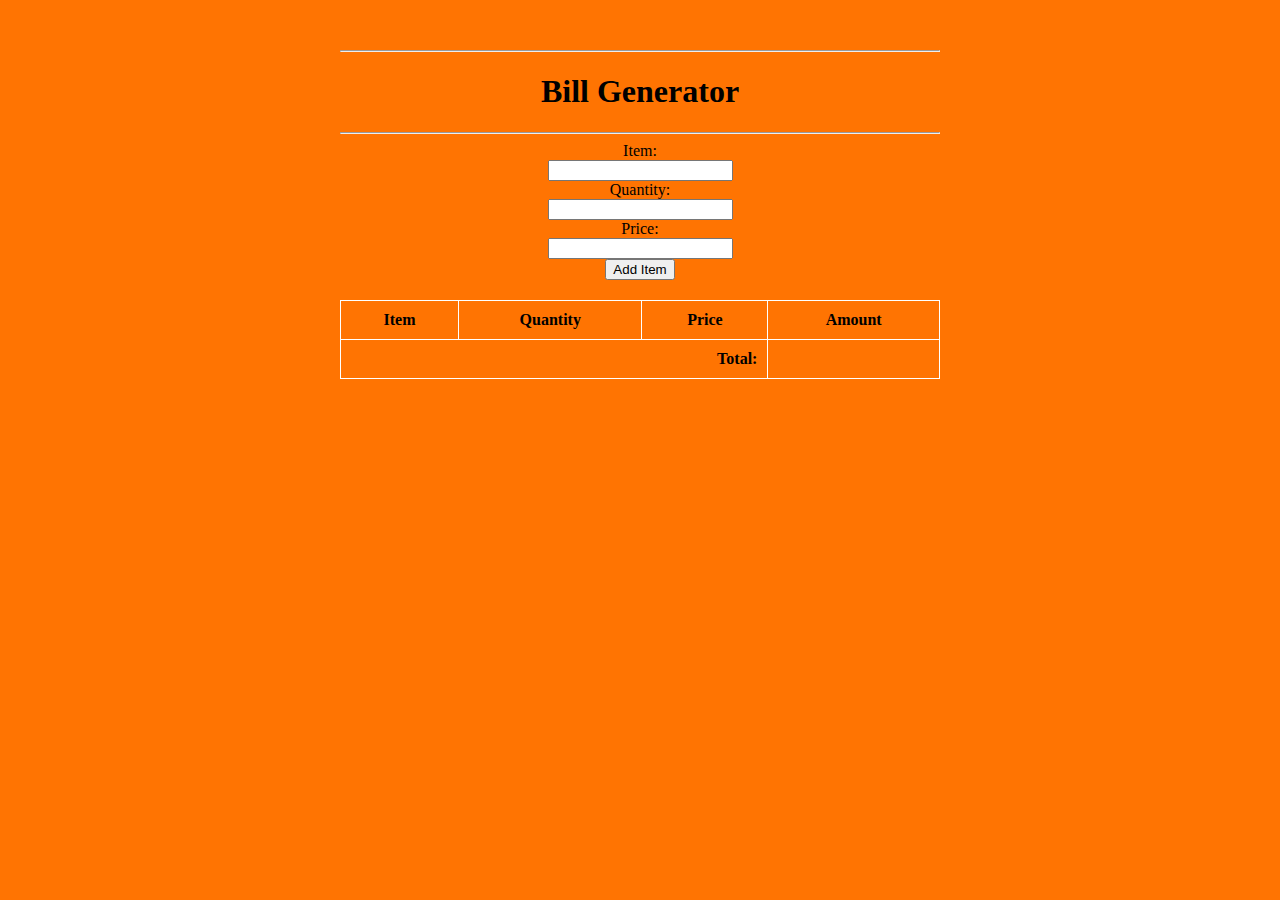
<file: HTML,CSS,JS PROJECT/bill.html>
<!DOCTYPE html>
<html>
  <head>
    <title>Bill Generator</title>
    <link rel="stylesheet" type="text/css" href="bill.css">
  </head>
  <body>
    <div class="container">
      <hr><h1>Bill Generator</h1><hr>
      <form>
        <label for="item">Item:</label><br>
        <input type="text" id="item" name="item" required><br>
        <label for="quantity">Quantity:</label><br>
        <input type="number" id="quantity" name="quantity" required><br>
        <label for="price">Price:</label><br>
        <input type="number" id="price" name="price" required><br>
        <button type="button" onclick="addItem()">Add Item</button>
      </form>
      <table>
        <thead>
          <tr>
            <th>Item</th>
            <th>Quantity</th>
            <th>Price</th>
            <th>Amount</th>
          </tr>
        </thead>
        <tbody id="billTable">
        </tbody>
        <tfoot>
          <tr>
            <td colspan="3">Total:</td>
            <td id="totalAmount"></td>
          </tr>
        </tfoot>
      </table>
    </div>
    <script src="bill.js"></script>
  </body>
</html>
</file>
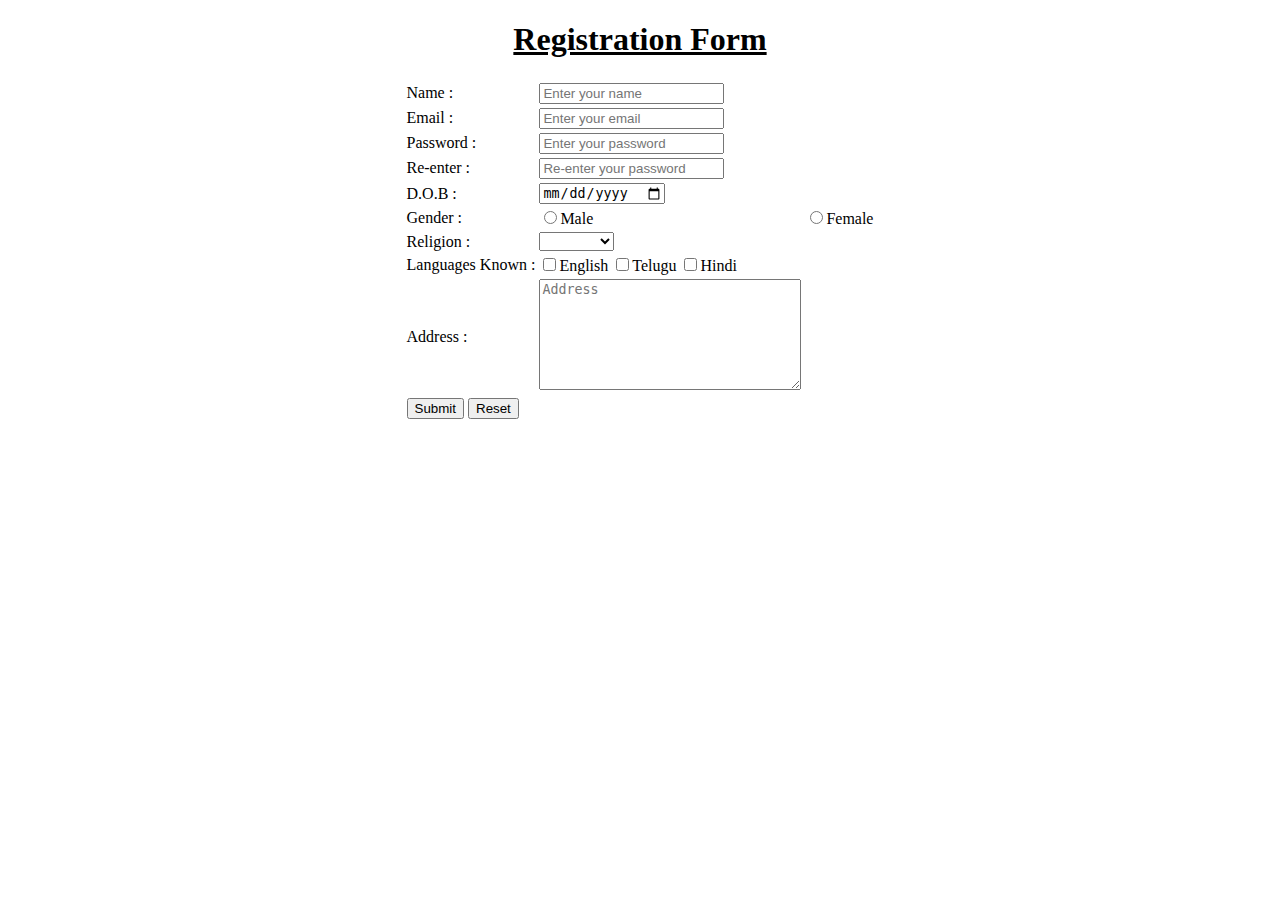
<file: HTML,CSS,JS PROJECT/form.html>
<!DOCTYPE html>
<html>
    <head>
        <title>Registration form</title>
    </head>
    <body>
        <h1 align = "center"><u>Registration Form</u></h1>
        <center>
        <form>
            <table>
                <tr>
                    <td>Name : </td>
                    <td><input type = "text" placeholder = "Enter your name" name = ""></td>
                </tr>
                <tr>
                    <td>Email : </td>
                    <td><input type = "email" placeholder = "Enter your email"></td>
                </tr>
                <tr>
                    <td>Password : </td>
                    <td><input type = "password" placeholder = "Enter your password"</td>
                </tr>
                <tr>
                    <td>Re-enter : </td>
                    <td><input type = "password" placeholder = "Re-enter your password"</td>
                </tr>
                <tr>
                    <td>D.O.B : </td>
                    <td><input type = "date"</td>
                </tr>
                <tr>
                    <td>Gender : </td>
                    <td><input type = "radio" name = "Gender"</td>Male
                    <td><input type = "radio" name = "Gender"</td>Female
                </tr>
                <tr>
                    <td>Religion : </td>
                    <td>
                        <select>
                            <option> </option>
                            <option>Hindu</option>
                            <option>Christian</option>
                            <option>Muslim</option>
                        </select>
                    </td>
                </tr>
                <tr>
                    <td>Languages Known : </td>
                    <td>
                        <input type = "checkbox">English
                        <input type = "checkbox">Telugu
                        <input type = "checkbox">Hindi
                    </td>
                </tr>
                <tr>
                    <td>Address : </td>
                    <td><textarea rows = "7" cols = "30" placeholder = "Address"></textarea></td>
                </tr>
                <tr>
                    <td>
                        <input type =  "submit" name = "submit">
                        <input type = "reset" name = "reset">
                    </td>
                </tr>
            </table>
        </form>
    </center>
    </body>
</html>
</file>
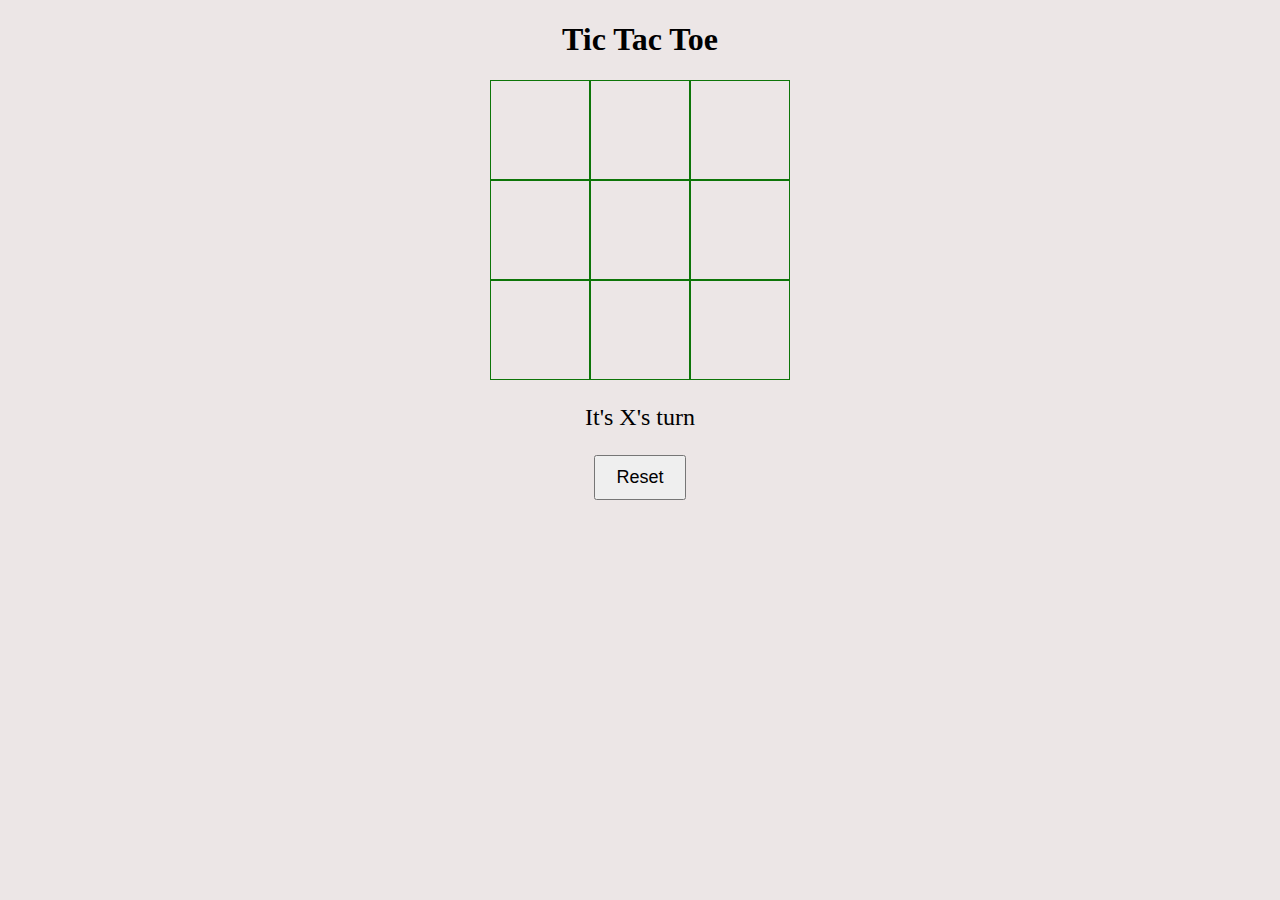
<file: HTML,CSS,JS PROJECT/game.html>
<!DOCTYPE html>
<html>
<head>
	<meta charset="UTF-8">
	<center><h1>Tic Tac Toe</h1></center>
	<link rel="stylesheet" href="game.css">
</head>
<body>
	<div id="board">
		<div class="square"></div>
		<div class="square"></div>
		<div class="square"></div>
		<div class="square"></div>
		<div class="square"></div>
		<div class="square"></div>
		<div class="square"></div>
		<div class="square"></div>
		<div class="square"></div>
	</div>
	<p id="message"></p>
	<button id="reset">Reset</button>
	<script src="game.js"></script>
</body>
</html>
</file>
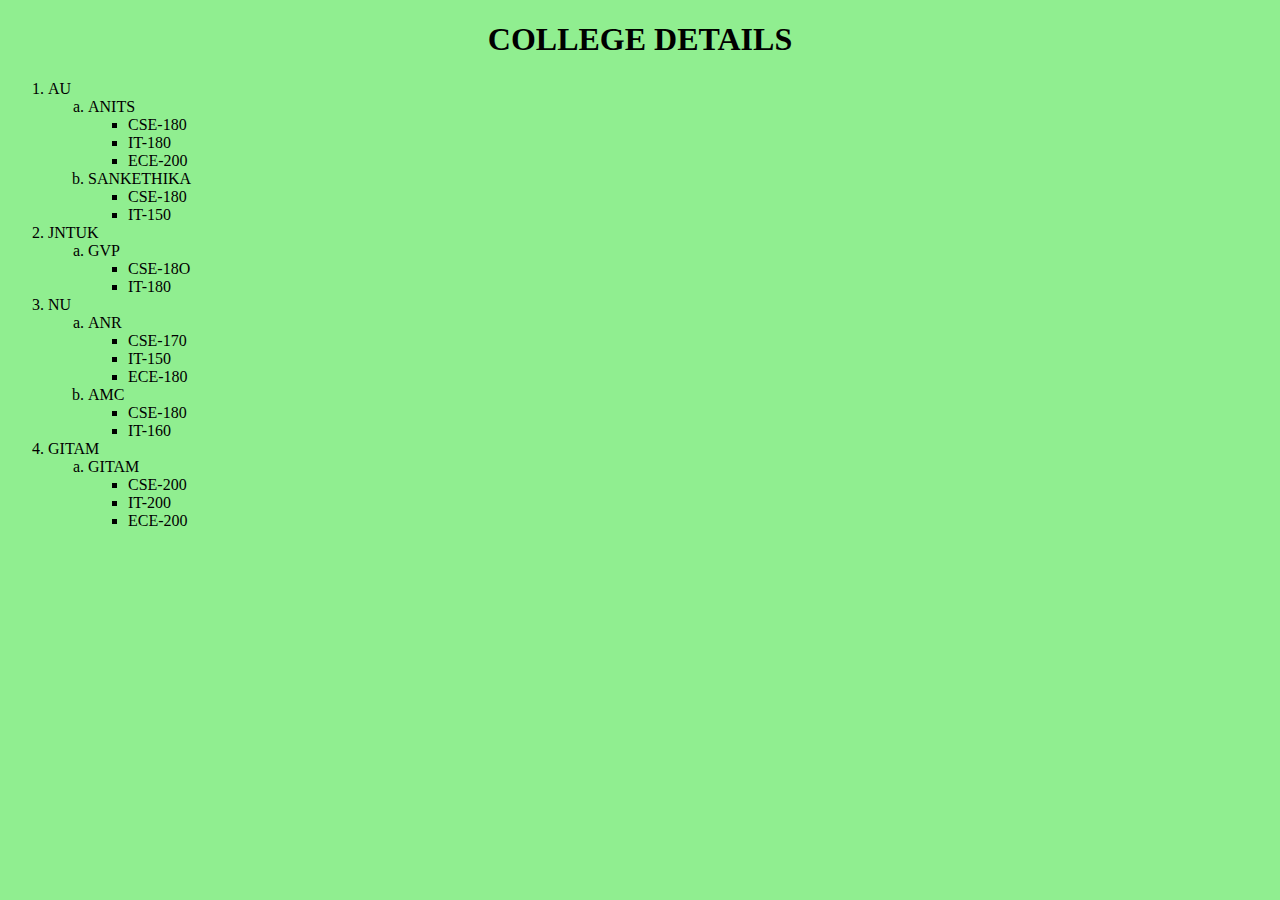
<file: HTML,CSS,JS PROJECT/list.html>
<!DOCTYPE html>
<html>
	<head>
		<title>list</title>
	</head>
	<body bgcolor = "lightgreen">
		<h1 align = "center">COLLEGE DETAILS</h1>
		<ol type = "1">
			<li>AU</li>
				<ol type = "a">
					<li>ANITS</li>
						<ul>
							<li>CSE-180</li>
							<li>IT-180</li>
							<li>ECE-200</li>
						</ul>
					<li>SANKETHIKA</li>
						<ul>
							<li>CSE-180</li>
							<li>IT-150</li>
						</ul>
				</ol>
			<li>JNTUK</li>
				<ol type = "a">
					<li>GVP</li>
						<ul>
							<li>CSE-18O</li>
							<li>IT-180</li>
						</ul>
				</ol>
			<li>NU</li>
				<ol type = "a">
					<li>ANR</li>
						<ul>
							<li>CSE-170</li>
							<li>IT-150</li>
							<li>ECE-180</li>
						</ul>
					<li>AMC</li>
						<ul>
							<li>CSE-180</li>
							<li>IT-160</li>
						</ul>
				</ol>
			<li>GITAM</li>
				<ol type = "a">
					<li>GITAM</li>
						<ul>
							<li>CSE-200</li>
							<li>IT-200</li>
							<li>ECE-200</li>
						</ul>
				</ol>
		</ol>
	</body>
</html>
</file>
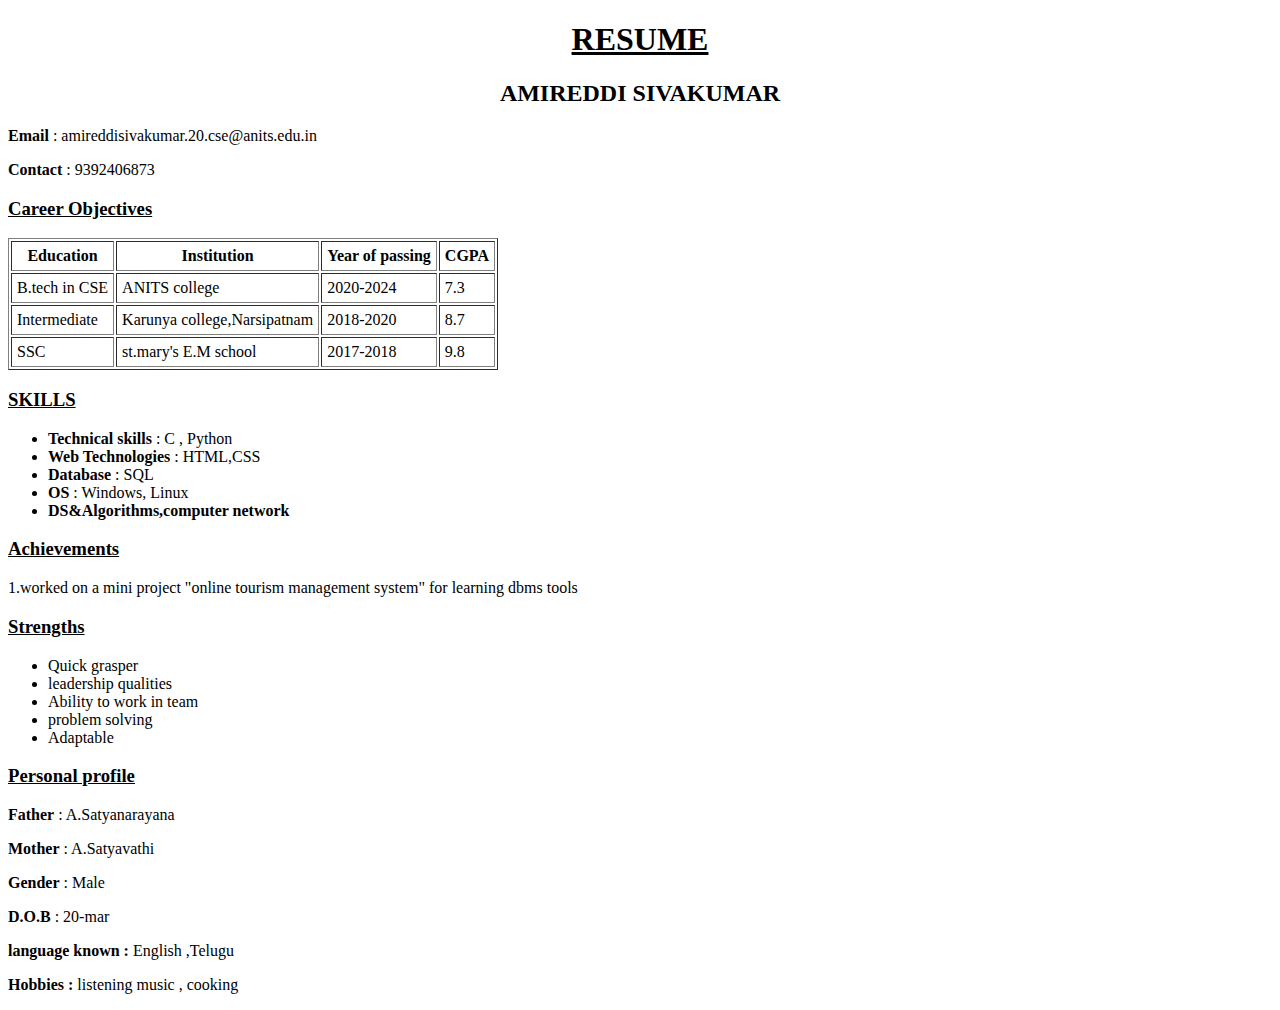
<file: HTML,CSS,JS PROJECT/resume.html>
<!DOCTYPE html>
<html>
    <head>
        <title>RESUME</title>
    </head>
    <body>
	  <!--This html code is about resume -->
        <h1 align = "center"><u>RESUME</u></h1>
        <h2 align = "center">AMIREDDI SIVAKUMAR</h2>
        <p><b>Email</b> : amireddisivakumar.20.cse@anits.edu.in</p>
        <p><b>Contact</b> : 9392406873</p>
        <h3><u>Career Objectives</u></h3>
      
        <table border = "1" cellspacing = "2" cellpadding = "5">
            <tr>
                <th>Education</th>
                <th>Institution</th>
                <th>Year of passing</th>
                <th>CGPA</th>
            </tr>
            <tr>
                <td>B.tech in CSE</td>
                <td>ANITS college</td>
                <td>2020-2024</td>
                <td>7.3</td>
            </tr>
            <tr>
                <td>Intermediate</td>
                <td>Karunya college,Narsipatnam</td>
                <td>2018-2020</td>
                <td>8.7</td>
            </tr>
            <tr>
                <td>SSC</td>
                <td>st.mary's E.M school</td>
                <td>2017-2018</td>
                <td>9.8</td>
            </tr>
        </table>
        <h3><u>SKILLS</u></h3>
        <ul>
            <li><b>Technical skills</b> : C , Python</li>
            <li><b>Web Technologies</b> : HTML,CSS</li>
            <li><b>Database</b> : SQL</li>
            <li><b>OS</b> : Windows, Linux</li>
            <li><b>DS&Algorithms,computer network</b></li>
        </ul>
        <h3><u>Achievements</u></h3>
        <p>1.worked on a mini project "online tourism management system" for learning dbms tools</p>
        <h3><u>Strengths</u></h3>
        <ul>
            <li>Quick grasper</li>
            <li>leadership qualities</li>
            <li>Ability to work in team</li>
            <li>problem solving</li>
            <Li>Adaptable</Li>
        </ul>
        <h3><u>Personal profile</u></h3>
        <p><b>Father</b> : A.Satyanarayana</p>
        <p><b>Mother</b> : A.Satyavathi</p>
        <p><b>Gender</b> : Male</p>
        <p><b>D.O.B</b> : 20-mar</p>
	  <p><b>language known :</b> English ,Telugu</p>
	  <P><b>Hobbies :</b> listening music , cooking</p>
    </body>
</html>
</file>
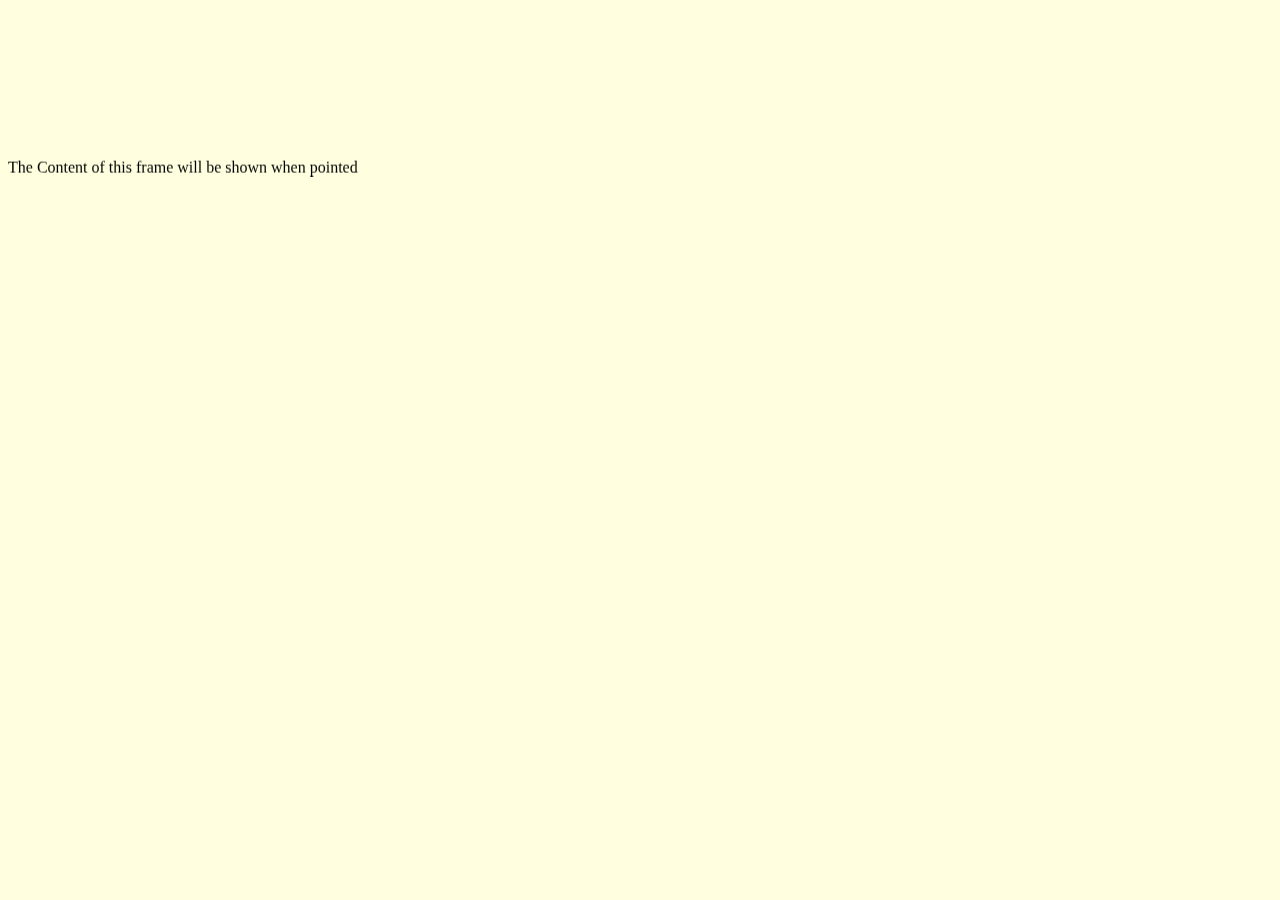
<file: HTML,CSS,JS PROJECT/right.html>
<!DOCTYPE html>
<html>
	<head>
		<title>right</title>
	</head>
	<body bgcolor = "lightyellow">
		<marquee width="60%" direction="up" height="200" align="center">
			The Content of this frame will be shown when pointed
			</marquee>
	</body>
</html>
</file>
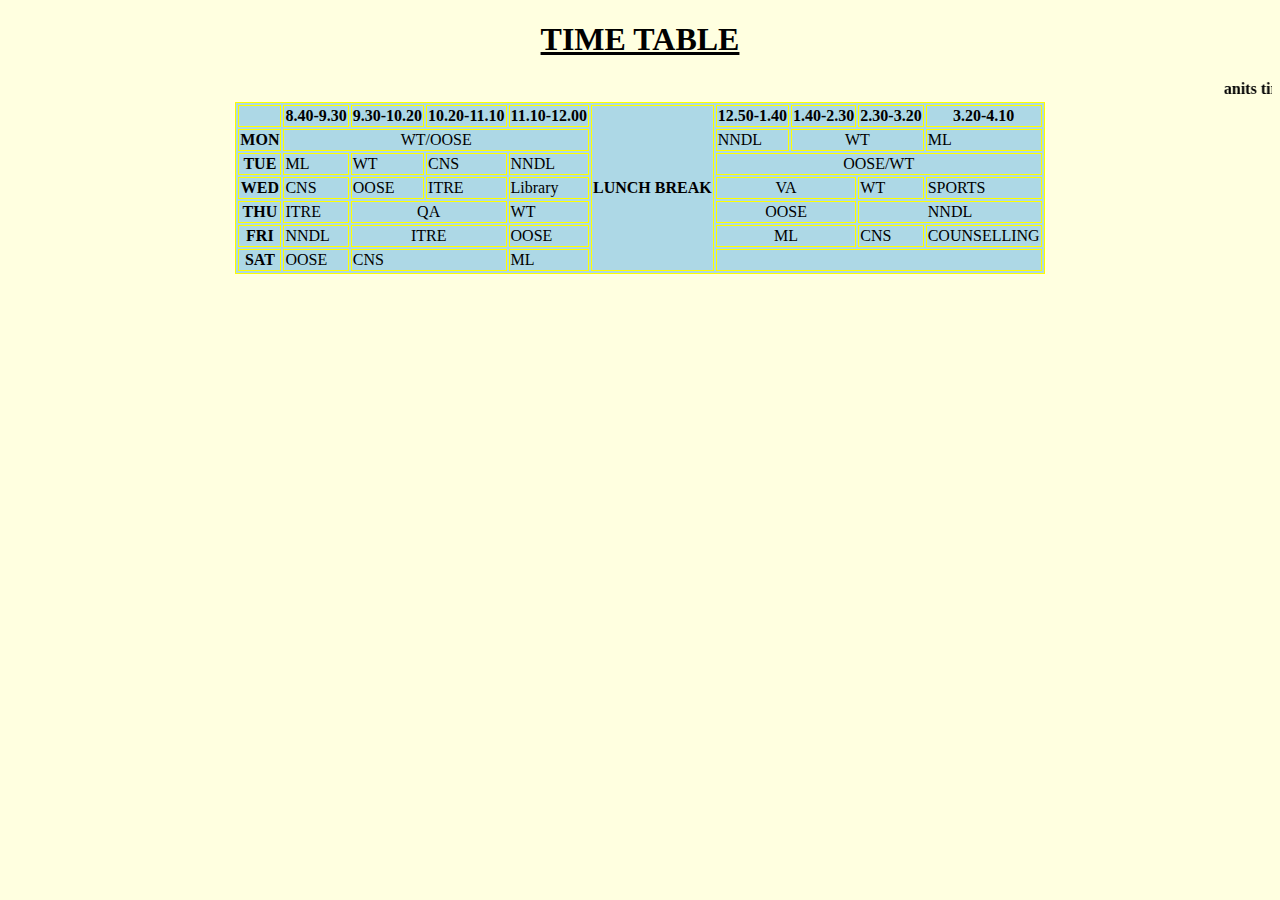
<file: HTML,CSS,JS PROJECT/table.html>
<!DOCTYPE html>
<html>
    <head>
        <title>table</title>
    </head>
    <body bgcolor = "lightyellow" >
        <!--This html code is about time table of anits engineering college-->
        <h1 align = "center"><u>TIME TABLE</u></h1>
        <marquee><b>anits time table CSE-C 3/4</b></marquee>
        <table border = "1" align = "center" bgcolor = "lightblue" bordercolor = "yellow">
            <tr>
                <th> </th>
                <th>8.40-9.30</th>
                <th>9.30-10.20</th>
                <th>10.20-11.10</th>
                <th>11.10-12.00</th>
                <!--Merging all the 7 rows-->
                <th rowspan = "7">LUNCH BREAK</th>
                <th>12.50-1.40</th>
                <th>1.40-2.30</th>
                <th>2.30-3.20</th>
                <th>3.20-4.10</th>
            </tr>
            <tr>
                <th>MON</th>
                <td colspan = "4" align = "center">WT/OOSE</td>
                <td>NNDL</td>
                <td colspan = "2" align = "center">WT</td>
                <td>ML</td>
            </tr>
            <tr>
                <th>TUE</th>
                <td>ML</td>
                <td>WT</td>
                <td>CNS</td>
                <td>NNDL</td>
                <td colspan = "4" align = "center">OOSE/WT</td>
            </tr>
            <tr>
                <th>WED</th>
                <td>CNS</td>
                <td>OOSE</td>
                <td>ITRE</td>
                <td>Library</td>
                <td colspan = "2" align = "center">VA</td>
                <td>WT</td>
                <td>SPORTS</td>
            </tr>
            <tr>
                <th>THU</th>
                <td>ITRE</td>
                <td colspan = "2" align = "center">QA</td>
                <td>WT</td>
                <td colspan = "2" align = "center">OOSE</td>
                <td colspan = "2" align = "center">NNDL</td>
            </tr>
            <tr>
                <th>FRI</th>
                <td>NNDL</td>
                <td colspan = "2" align = "center">ITRE</td>
                <td>OOSE</td>
                <td colspan = "2" align = "center">ML</td>
                <td>CNS</td>
                <td>COUNSELLING</td>
            </tr>
            <tr>
                <th>SAT</th>
                <td>OOSE</td>
                <td colspan = "2">CNS</td>
                <td>ML</td>
                <td colspan = "4"> </td>
            </tr>
        </table>
    </body>
</html>
</file>
<file: HTML,CSS,JS PROJECT/bill.css>
.container {
  margin: 50px auto;
  max-width: 600px;
  text-align: center;
}

table {
  margin-top: 20px;
  border-collapse: collapse;
  width: 100%;
}

th, td {
  border: 1px solid rgb(255, 255, 255);
  padding: 10px;
}

tfoot td {
  text-align: right;
  font-weight: bold;
}

body{
  background-color: rgb(255, 116, 2);
}
</file>
<file: HTML,CSS,JS PROJECT/game.css>
#board {
	display: grid;
	grid-template-columns: repeat(3, 1fr);
	grid-template-rows: repeat(3, 1fr);
	width: 300px;
	height: 300px;
	margin: 0 auto;
}

.square {
	display: flex;
	align-items: center;
	justify-content: center;
	font-size: 48px;
	border: 1px solid rgb(13, 117, 8);
}

.square:hover {
	background-color: rgb(137, 231, 137);
	cursor: pointer;
}

#message {
	font-size: 24px;
	text-align: center;
}

button {
	display: block;
	margin: 20px auto;
	font-size: 18px;
	padding: 10px 20px;
}
body
{
    background-color: rgb(236, 230, 230);
}
</file>
